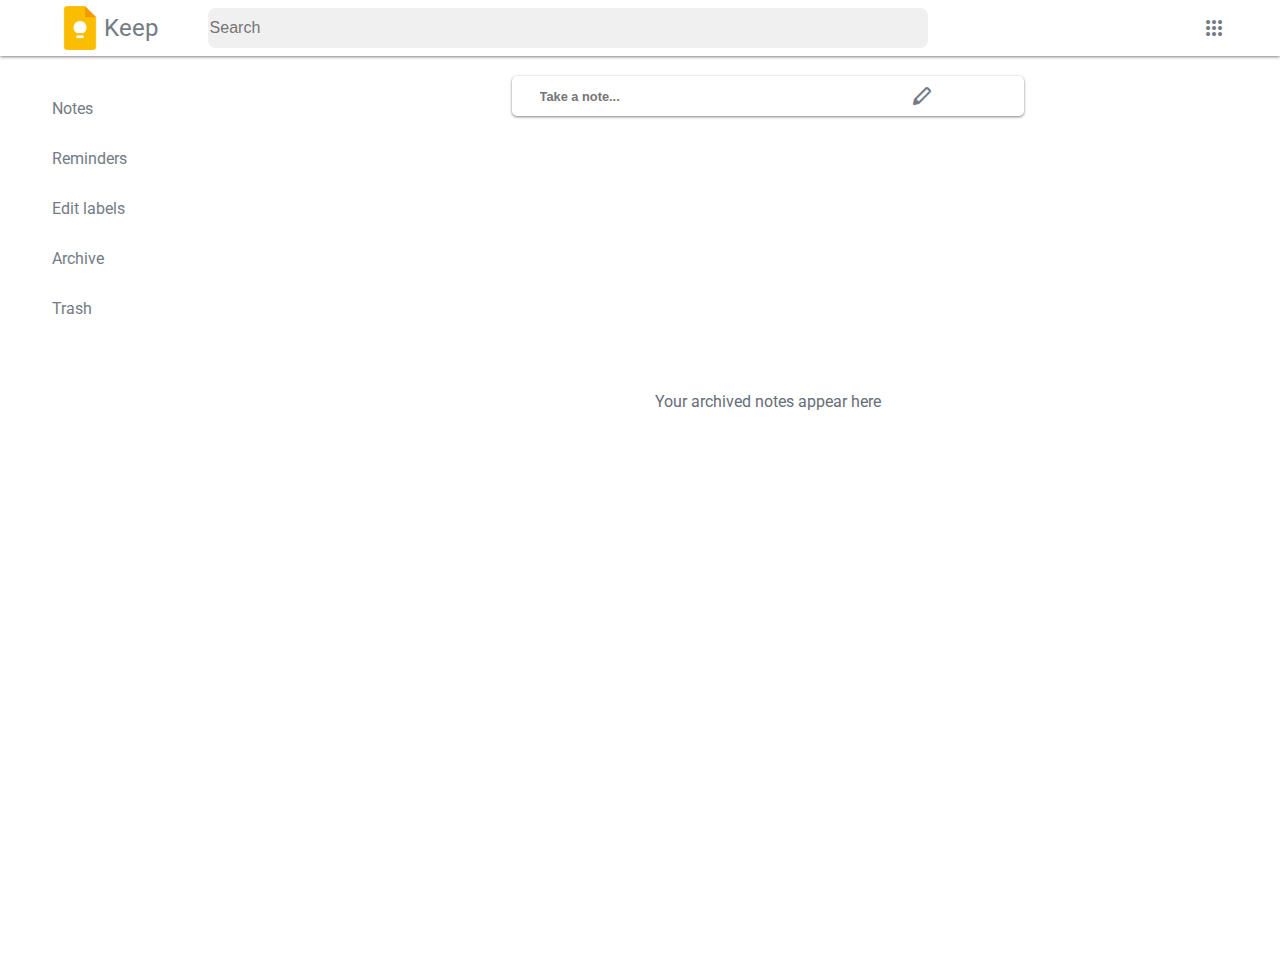
<file: archive.html>
<!DOCTYPE html>
<html lang="en">
  <head>
    <meta charset="UTF-8" />
    <meta name="viewport" content="width=device-width, initial-scale=1.0" />
    <link rel="icon" href="Google_Keep_icon.png" />
    <link
      rel="stylesheet"
      href="https://cdnjs.cloudflare.com/ajax/libs/font-awesome/6.4.2/css/all.min.css"
      integrity="sha512-z3gLpd7yknf1YoNbCzqRKc4qyor8gaKU1qmn+CShxbuBusANI9QpRohGBreCFkKxLhei6S9CQXFEbbKuqLg0DA=="
      crossorigin="anonymous"
      referrerpolicy="no-referrer"
    />
    <title>Google Keep</title>
    <link rel="preconnect" href="https://fonts.googleapis.com" />
    <link rel="preconnect" href="https://fonts.gstatic.com" crossorigin />
    <link
      href="https://fonts.googleapis.com/css2?family=Montserrat:ital,wght@0,300;0,500;0,600;0,700;1,400&family=Poppins&family=Roboto&display=swap"
      rel="stylesheet"
    />
    <link
      rel="stylesheet"
      href="https://fonts.googleapis.com/css2?family=Material+Symbols+Outlined:opsz,wght,FILL,GRAD@20..48,100..700,0..1,-50..200"
    />
    <link
      rel="stylesheet"
      href="https://fonts.googleapis.com/css2?family=Material+Symbols+Outlined:opsz,wght,FILL,GRAD@20..48,100..700,0..1,-50..200"
    />
    <link
      rel="stylesheet"
      href="https://fonts.googleapis.com/css2?family=Material+Symbols+Outlined:opsz,wght,FILL,GRAD@20..48,100..700,0..1,-50..200"
    />
    <link rel="stylesheet" href="sidebar.css" />
  </head>
  <body>
    <div class="main">
      <div class="upper">
        <div class="left">
          <div class="leftPart1">
            <i class="fa-solid fa-bars"></i>
          </div>
          <div class="leftPart2">
            <a href="index.html">
              <img src="Google_Keep_icon.png" alt="internet error" />
              <p id="para" style="color: #747b86">Keep</p>
            </a>
          </div>
        </div>
        <div class="centre">
          <input type="search" name="SB" id="searchBar" placeholder="Search" />
          <div class="centreIcons">
            <i class="fa-solid fa-magnifying-glass"></i>
            <i class="fa-solid fa-rotate-right"></i>
            <i class="fa-solid fa-gear"></i>
            <i class="fa-solid fa-rectangle-list"></i>
          </div>
        </div>
        <div class="right">
          <div class="rbox">
            <span class="material-symbols-outlined"> apps </span>
            <i class="fa-solid fa-user"></i>
          </div>
        </div>
      </div>
      <div class="lower">
        <div class="sidebar">
          <label for="contentLower"></label>
          <div class="menu">
            <div>
              <i class="fa-solid fa-lightbulb" href="index.html"></i>
              <a href="index.html" style="z-index: 1000">Notes</a>
            </div>
            <div>
              <i class="fa-regular fa-bell"></i>
              <a href="reminders.html">Reminders</a>
            </div>
            <div>
              <i class="fa-regular fa-pen-to-square"></i>
              <a href="edit-labels.html">Edit labels</a>
            </div>
            <div>
              <i class="fa-solid fa-box-archive"></i>
              <a href="archive.html">Archive</a>
            </div>
            <div>
              <i class="fa-regular fa-trash-can"></i>
              <a href="trash.html">Trash</a>
            </div>
          </div>
        </div>
        <div class="content">
          <div class="contentUpper">
            <div class="outerBox">
              <div class="bar">
                <input type="text" id="noteText" placeholder="Take a note..." />
                <div class="barIcons">
                  <i class="fa-regular fa-square-check"></i>
                  <span class="material-symbols-outlined"> stylus </span>
                  <i class="fa-solid fa-image"></i>
                </div>
              </div>
            </div>
          </div>
          <div class="contentLower" id="contentLower">
            <div class="contentBox">
              <div class="contentBoxHead">
                <i class="fa-solid fa-box-archive"></i>
              </div>
              <div class="contentBoxContent">
                <p id="contentBoxText" style="color: #676d77">
                  Your archived notes appear here
                </p>
              </div>
            </div>
          </div>
        </div>
      </div>
    </div>
  </body>
</html>
</file>
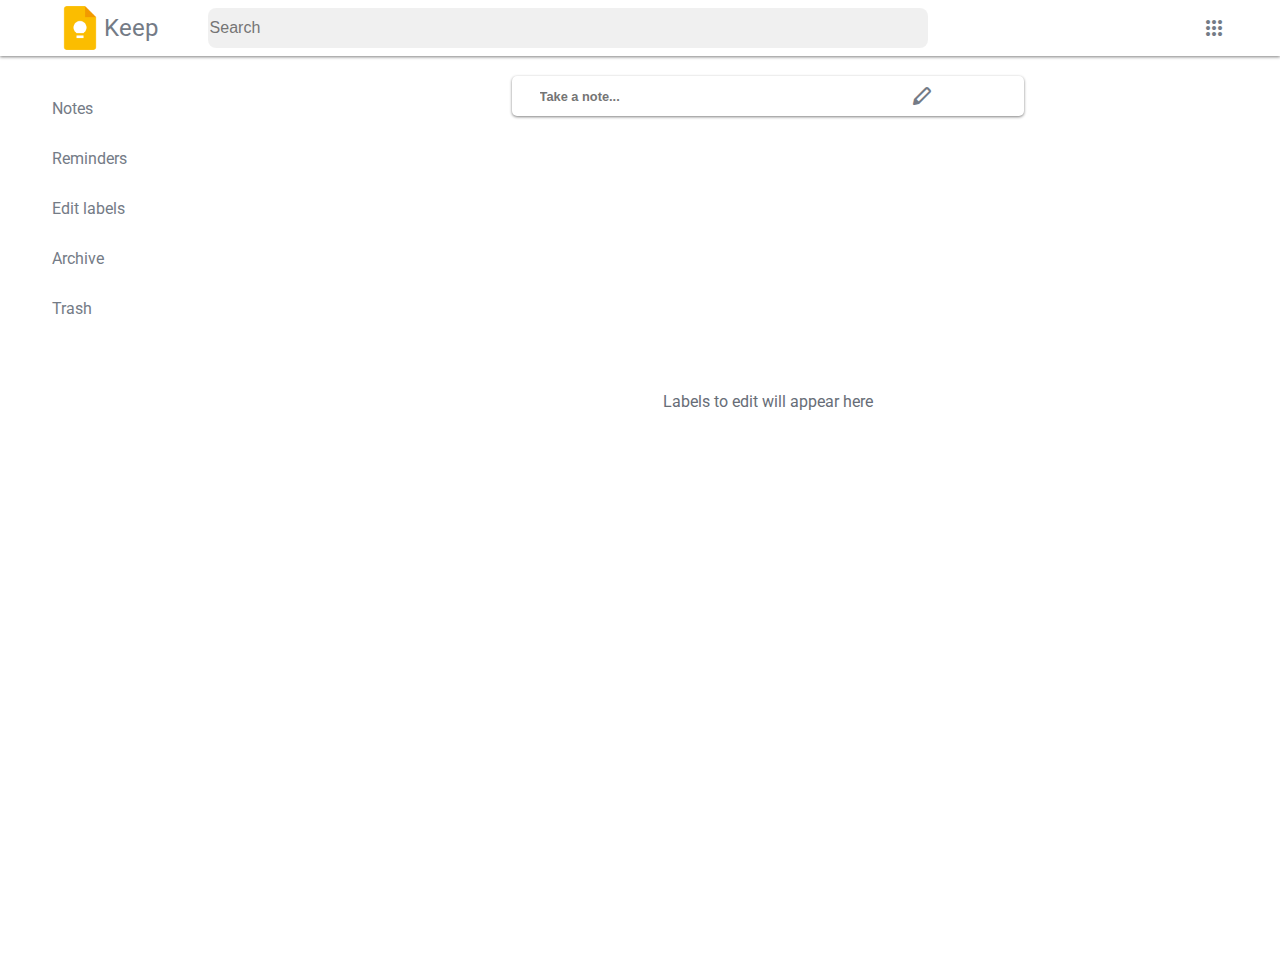
<file: edit-labels.html>
<!DOCTYPE html>
<html lang="en">
  <head>
    <meta charset="UTF-8" />
    <meta name="viewport" content="width=device-width, initial-scale=1.0" />
    <link rel="icon" href="Google_Keep_icon.png" />
    <link
      rel="stylesheet"
      href="https://cdnjs.cloudflare.com/ajax/libs/font-awesome/6.4.2/css/all.min.css"
      integrity="sha512-z3gLpd7yknf1YoNbCzqRKc4qyor8gaKU1qmn+CShxbuBusANI9QpRohGBreCFkKxLhei6S9CQXFEbbKuqLg0DA=="
      crossorigin="anonymous"
      referrerpolicy="no-referrer"
    />
    <title>Google Keep</title>
    <link rel="preconnect" href="https://fonts.googleapis.com" />
    <link rel="preconnect" href="https://fonts.gstatic.com" crossorigin />
    <link
      href="https://fonts.googleapis.com/css2?family=Montserrat:ital,wght@0,300;0,500;0,600;0,700;1,400&family=Poppins&family=Roboto&display=swap"
      rel="stylesheet"
    />
    <link
      rel="stylesheet"
      href="https://fonts.googleapis.com/css2?family=Material+Symbols+Outlined:opsz,wght,FILL,GRAD@20..48,100..700,0..1,-50..200"
    />
    <link
      rel="stylesheet"
      href="https://fonts.googleapis.com/css2?family=Material+Symbols+Outlined:opsz,wght,FILL,GRAD@20..48,100..700,0..1,-50..200"
    />
    <link
      rel="stylesheet"
      href="https://fonts.googleapis.com/css2?family=Material+Symbols+Outlined:opsz,wght,FILL,GRAD@20..48,100..700,0..1,-50..200"
    />
    <link rel="stylesheet" href="sidebar.css" />
  </head>
  <body>
    <div class="main">
      <div class="upper">
        <div class="left">
          <div class="leftPart1">
            <i class="fa-solid fa-bars"></i>
          </div>
          <div class="leftPart2">
            <a href="index.html">
              <img src="Google_Keep_icon.png" alt="internet error" />
              <p id="para" style="color: #747b86">Keep</p>
            </a>
          </div>
        </div>
        <div class="centre">
          <input type="search" name="SB" id="searchBar" placeholder="Search" />
          <div class="centreIcons">
            <i class="fa-solid fa-magnifying-glass"></i>
            <i class="fa-solid fa-rotate-right"></i>
            <i class="fa-solid fa-gear"></i>
            <i class="fa-solid fa-rectangle-list"></i>
          </div>
        </div>
        <div class="right">
          <div class="rbox">
            <span class="material-symbols-outlined"> apps </span>
            <i class="fa-solid fa-user"></i>
          </div>
        </div>
      </div>
      <div class="lower">
        <div class="sidebar">
          <label for="contentLower"></label>
          <div class="menu">
            <div>
              <i class="fa-solid fa-lightbulb" href="index.html"></i>
              <a href="index.html" style="z-index: 1000">Notes</a>
            </div>
            <div>
              <i class="fa-regular fa-bell"></i>
              <a href="reminders.html">Reminders</a>
            </div>
            <div>
              <i class="fa-regular fa-pen-to-square"></i>
              <a href="edit-labels.html">Edit labels</a>
            </div>
            <div>
              <i class="fa-solid fa-box-archive"></i>
              <a href="archive.html">Archive</a>
            </div>
            <div>
              <i class="fa-regular fa-trash-can"></i>
              <a href="trash.html">Trash</a>
            </div>
          </div>
        </div>
        <div class="content">
          <div class="contentUpper">
            <div class="outerBox">
              <div class="bar">
                <input type="text" id="noteText" placeholder="Take a note..." />
                <div class="barIcons">
                  <i class="fa-regular fa-square-check"></i>
                  <span class="material-symbols-outlined"> stylus </span>
                  <i class="fa-solid fa-image"></i>
                </div>
              </div>
            </div>
          </div>
          <div class="contentLower" id="contentLower">
            <div class="contentBox">
              <div class="contentBoxHead">
                <i class="fa-regular fa-pen-to-square"></i>
              </div>
              <div class="contentBoxContent">
                <p id="contentBoxText" style="color: #676d77">
                  Labels to edit will appear here
                </p>
              </div>
            </div>
          </div>
        </div>
      </div>
    </div>
  </body>
</html>
</file>
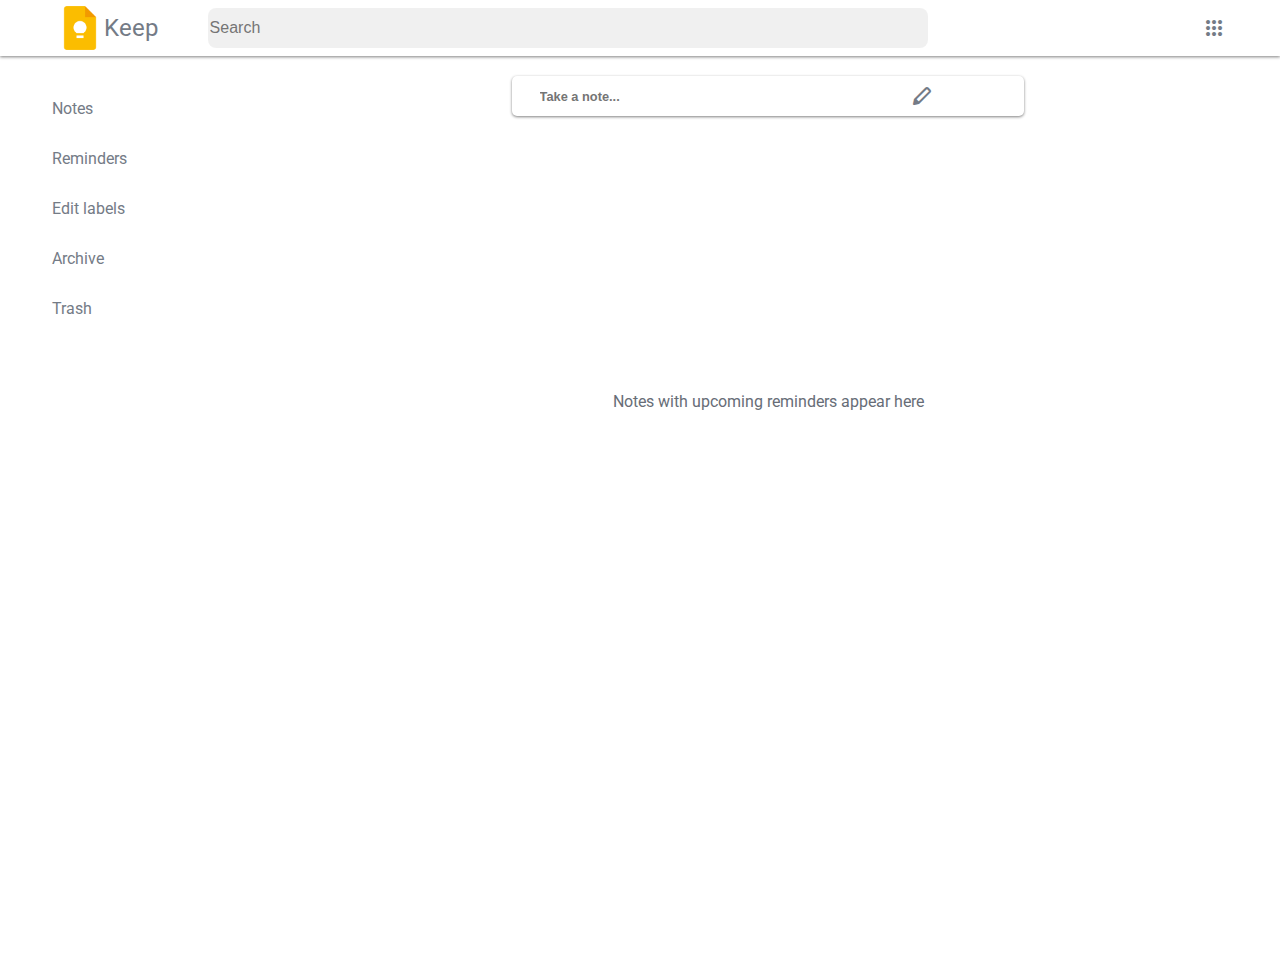
<file: reminders.html>
<!DOCTYPE html>
<html lang="en">
  <head>
    <meta charset="UTF-8" />
    <meta name="viewport" content="width=device-width, initial-scale=1.0" />
    <link rel="icon" href="Google_Keep_icon.png" />
    <link
      rel="stylesheet"
      href="https://cdnjs.cloudflare.com/ajax/libs/font-awesome/6.4.2/css/all.min.css"
      integrity="sha512-z3gLpd7yknf1YoNbCzqRKc4qyor8gaKU1qmn+CShxbuBusANI9QpRohGBreCFkKxLhei6S9CQXFEbbKuqLg0DA=="
      crossorigin="anonymous"
      referrerpolicy="no-referrer"
    />
    <title>Google Keep</title>
    <link rel="preconnect" href="https://fonts.googleapis.com" />
    <link rel="preconnect" href="https://fonts.gstatic.com" crossorigin />
    <link
      href="https://fonts.googleapis.com/css2?family=Montserrat:ital,wght@0,300;0,500;0,600;0,700;1,400&family=Poppins&family=Roboto&display=swap"
      rel="stylesheet"
    />
    <link
      rel="stylesheet"
      href="https://fonts.googleapis.com/css2?family=Material+Symbols+Outlined:opsz,wght,FILL,GRAD@20..48,100..700,0..1,-50..200"
    />
    <link
      rel="stylesheet"
      href="https://fonts.googleapis.com/css2?family=Material+Symbols+Outlined:opsz,wght,FILL,GRAD@20..48,100..700,0..1,-50..200"
    />
    <link
      rel="stylesheet"
      href="https://fonts.googleapis.com/css2?family=Material+Symbols+Outlined:opsz,wght,FILL,GRAD@20..48,100..700,0..1,-50..200"
    />
    <link rel="stylesheet" href="sidebar.css" />
  </head>
  <body>
    <div class="main">
      <div class="upper">
        <div class="left">
          <div class="leftPart1">
            <i class="fa-solid fa-bars"></i>
          </div>
          <div class="leftPart2">
            <a href="index.html">
              <img src="Google_Keep_icon.png" alt="internet error" />
              <p id="para" style="color: #747b86">Keep</p>
            </a>
          </div>
        </div>
        <div class="centre">
          <input type="search" name="SB" id="searchBar" placeholder="Search" />
          <div class="centreIcons">
            <i class="fa-solid fa-magnifying-glass"></i>
            <i class="fa-solid fa-rotate-right"></i>
            <i class="fa-solid fa-gear"></i>
            <i class="fa-solid fa-rectangle-list"></i>
          </div>
        </div>
        <div class="right">
          <div class="rbox">
            <span class="material-symbols-outlined"> apps </span>
            <i class="fa-solid fa-user"></i>
          </div>
        </div>
      </div>
      <div class="lower">
        <div class="sidebar">
          <label for="contentLower"></label>
          <div class="menu">
            <div>
              <i class="fa-solid fa-lightbulb" href="index.html"></i>
              <a href="index.html" style="z-index: 1000">Notes</a>
            </div>
            <div>
              <i class="fa-regular fa-bell"></i>
              <a href="reminders.html">Reminders</a>
            </div>
            <div>
              <i class="fa-regular fa-pen-to-square"></i>
              <a href="edit-labels.html">Edit labels</a>
            </div>
            <div>
              <i class="fa-solid fa-box-archive"></i>
              <a href="archive.html">Archive</a>
            </div>
            <div>
              <i class="fa-regular fa-trash-can"></i>
              <a href="trash.html">Trash</a>
            </div>
          </div>
        </div>
        <div class="content">
          <div class="contentUpper">
            <div class="outerBox">
              <div class="bar">
                <input type="text" id="noteText" placeholder="Take a note..." />
                <div class="barIcons">
                  <i class="fa-regular fa-square-check"></i>
                  <span class="material-symbols-outlined"> stylus </span>
                  <i class="fa-solid fa-image"></i>
                </div>
              </div>
            </div>
          </div>
          <div class="contentLower" id="contentLower">
            <div class="contentBox">
              <div class="contentBoxHead">
                <i class="fa-regular fa-bell"></i>
              </div>
              <div class="contentBoxContent">
                <p id="contentBoxText" style="color: #676d77">
                  Notes with upcoming reminders appear here
                </p>
              </div>
            </div>
          </div>
        </div>
      </div>
    </div>
  </body>
</html>
</file>
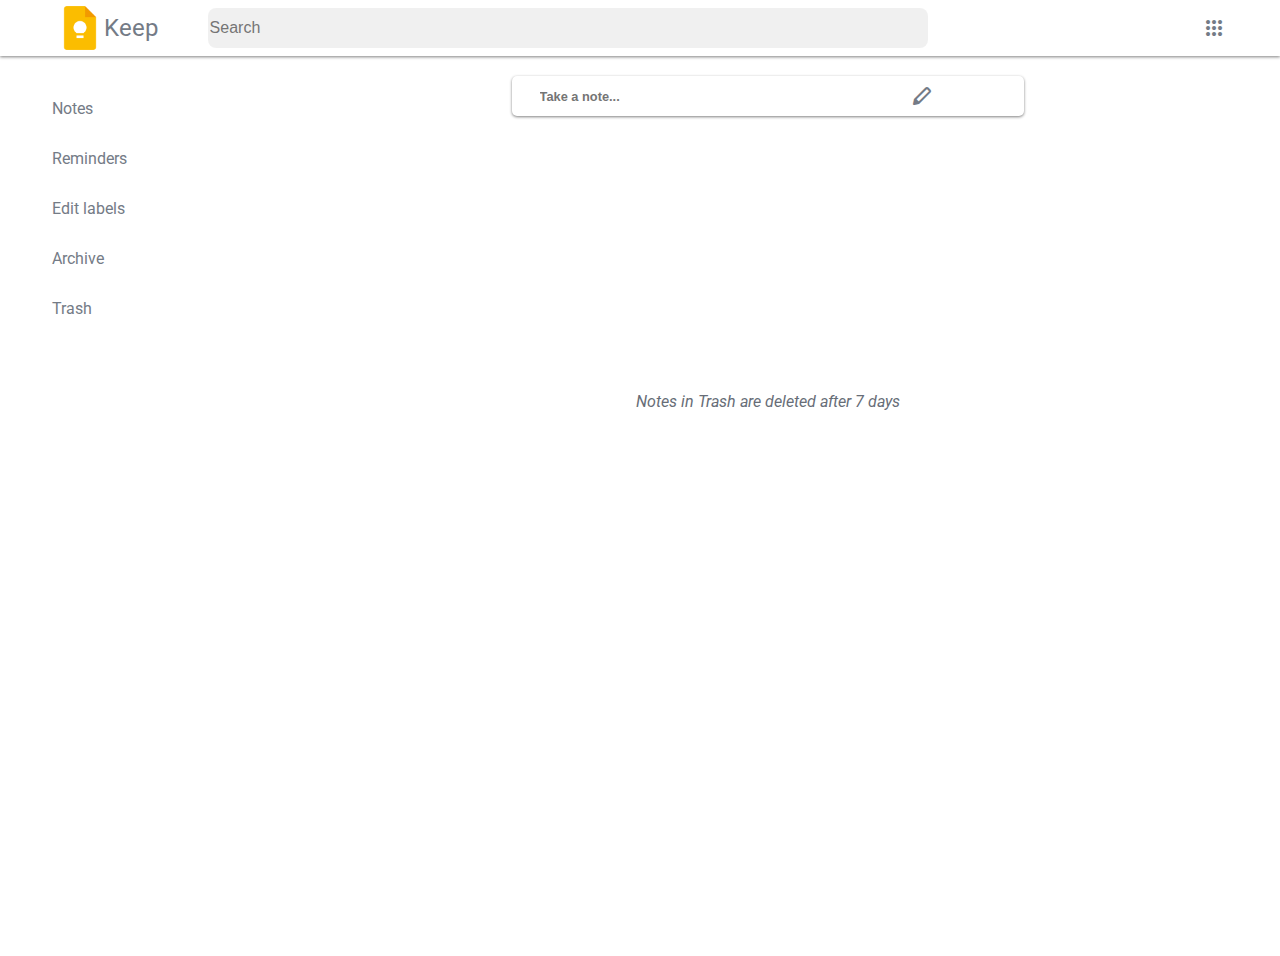
<file: trash.html>
<!DOCTYPE html>
<html lang="en">
  <head>
    <meta charset="UTF-8" />
    <meta name="viewport" content="width=device-width, initial-scale=1.0" />
    <link rel="icon" href="Google_Keep_icon.png" />
    <link
      rel="stylesheet"
      href="https://cdnjs.cloudflare.com/ajax/libs/font-awesome/6.4.2/css/all.min.css"
      integrity="sha512-z3gLpd7yknf1YoNbCzqRKc4qyor8gaKU1qmn+CShxbuBusANI9QpRohGBreCFkKxLhei6S9CQXFEbbKuqLg0DA=="
      crossorigin="anonymous"
      referrerpolicy="no-referrer"
    />
    <title>Google Keep</title>
    <link rel="preconnect" href="https://fonts.googleapis.com" />
    <link rel="preconnect" href="https://fonts.gstatic.com" crossorigin />
    <link
      href="https://fonts.googleapis.com/css2?family=Montserrat:ital,wght@0,300;0,500;0,600;0,700;1,400&family=Poppins&family=Roboto&display=swap"
      rel="stylesheet"
    />
    <link
      rel="stylesheet"
      href="https://fonts.googleapis.com/css2?family=Material+Symbols+Outlined:opsz,wght,FILL,GRAD@20..48,100..700,0..1,-50..200"
    />
    <link
      rel="stylesheet"
      href="https://fonts.googleapis.com/css2?family=Material+Symbols+Outlined:opsz,wght,FILL,GRAD@20..48,100..700,0..1,-50..200"
    />
    <link
      rel="stylesheet"
      href="https://fonts.googleapis.com/css2?family=Material+Symbols+Outlined:opsz,wght,FILL,GRAD@20..48,100..700,0..1,-50..200"
    />
    <link rel="stylesheet" href="sidebar.css" />
  </head>
  <body>
    <div class="main">
      <div class="upper">
        <div class="left">
          <div class="leftPart1">
            <i class="fa-solid fa-bars"></i>
          </div>
          <div class="leftPart2">
            <a href="index.html">
              <img src="Google_Keep_icon.png" alt="internet error" />
              <p id="para" style="color: #747b86">Keep</p>
            </a>
          </div>
        </div>
        <div class="centre">
          <input type="search" name="SB" id="searchBar" placeholder="Search" />
          <div class="centreIcons">
            <i class="fa-solid fa-magnifying-glass"></i>
            <i class="fa-solid fa-rotate-right"></i>
            <i class="fa-solid fa-gear"></i>
            <i class="fa-solid fa-rectangle-list"></i>
          </div>
        </div>
        <div class="right">
          <div class="rbox">
            <span class="material-symbols-outlined"> apps </span>
            <i class="fa-solid fa-user"></i>
          </div>
        </div>
      </div>
      <div class="lower">
        <div class="sidebar">
          <label for="contentLower"></label>
          <div class="menu">
            <div>
              <i class="fa-solid fa-lightbulb" href="index.html"></i>
              <a href="index.html" style="z-index: 1000">Notes</a>
            </div>
            <div>
              <i class="fa-regular fa-bell"></i>
              <a href="reminders.html">Reminders</a>
            </div>
            <div>
              <i class="fa-regular fa-pen-to-square"></i>
              <a href="edit-labels.html">Edit labels</a>
            </div>
            <div>
              <i class="fa-solid fa-box-archive"></i>
              <a href="archive.html">Archive</a>
            </div>
            <div>
              <i class="fa-regular fa-trash-can"></i>
              <a href="trash.html">Trash</a>
            </div>
          </div>
        </div>
        <div class="content">
          <div class="contentUpper">
            <div class="outerBox">
              <div class="bar">
                <input type="text" id="noteText" placeholder="Take a note..." />
                <div class="barIcons">
                  <i class="fa-regular fa-square-check"></i>
                  <span class="material-symbols-outlined"> stylus </span>
                  <i class="fa-solid fa-image"></i>
                </div>
              </div>
            </div>
          </div>
          <div class="contentLower" id="contentLower">
            <div class="contentBox">
              <div class="contentBoxHead">
                <i class="fa-regular fa-trash-can"></i>
              </div>
              <div class="contentBoxContent">
                <p id="contentBoxText" style="color: #676d77">
                  <em>Notes in Trash are deleted after 7 days</em>
                </p>
              </div>
            </div>
          </div>
        </div>
      </div>
    </div>
  </body>
</html>
</file>
<file: sidebar.css>
body {
  font-family: "Montserrat", sans-serif;
  font-family: "Roboto", arial, sans-serif;
  margin: 0;
}
.upper {
  display: flex;
  height: 2.5rem;
  padding: 0.5rem;
  box-shadow: 0px 1px 3px 0px gray;
  position: sticky;
}
i {
  color: #747b86;
}
i:hover {
  cursor: pointer;
  color: #000;
}
span {
  color: #747b86;
}
span:hover {
  cursor: pointer;
  color: #000;
}
.left {
  display: flex;
  justify-content: flex-start;
  width: 15rem;
}
.leftPart1 {
  width: 2rem;
  display: flex;
  align-items: center;
  justify-content: center;
  font-size: 1.5rem;
  margin-left: 1rem;
}
.leftPart2 img {
  width: 3rem;
  height: 3rem;
}
.leftPart2 {
  display: flex;
  justify-content: space-evenly;
  align-items: center;
}
.leftPart2 a {
  display: flex;
  align-items: center;
  text-decoration: blink;
}
.leftPart2 p {
  font-size: 1.5rem;
}
.fa-magnifying-glass {
  display: none;
}
.centre {
  display: flex;
  justify-content: space-between;
  align-items: center;
  width: 70rem;
}
#searchBar {
  width: 45rem;
  height: 100%;
  font-size: 1rem;
  background-color: rgb(0 0 0 / 6%);
  border-radius: 8px;
  border: 0;
}
.centreIcons {
  font-size: 100%;
  display: flex;
  justify-content: space-between;
  width: 7rem;
}

.right {
  width: 10rem;
  display: flex;
  justify-content: right;
  align-items: center;
}
.rbox {
  width: 70%;
  display: flex;
  justify-content: space-evenly;
  align-items: center;
  font-size: 1.5rem;
}
.lower {
  display: flex;
}
.sidebar {
  position: relative;
  height: 100vh;
  width: 16rem;
}
.sidebar .menu {
  position: absolute;
  width: 100%;
  top: 3%;
  line-height: 3rem;
}

.sidebar .menu a {
  margin-top: 0.375rem;
  padding: 0.875rem 1.25rem;
}

.sidebar .menu i {
  padding-right: 0.5rem;
  margin-left: 1.5rem;
  font-size: 1.25rem;
}

.content {
  width: 75%;
}
.contentUpper {
  display: flex;
  height: 5rem;
  justify-content: center;
  align-items: center;
}
.bar {
  width: 100%;
  display: flex;
  justify-content: space-between;
  height: 60%;
  border-radius: 2px;
  padding: 0rem;
  margin: 5%;
}
.bar input {
  width: 70%;
  border: none;
  font-weight: 600;
  font-size: 0.8rem;
}
.barIcons {
  display: flex;
  justify-content: space-evenly;
  align-items: center;
  width: 35%;
  font-size: 1.5rem;
}

.outerBox {
  width: 50%;
  height: 50%;
  display: flex;
  align-items: center;
  border-radius: 5px;
  box-shadow: 0px 1px 3px 0px gray;
}

.contentLower {
  display: flex;
  flex-wrap: wrap;
  align-items: center;
  justify-content: center;
}
.contentBox {
  margin: 1rem;
  border-radius: 6px;
  width: 100vw;
}
.contentBoxContent {
  height: 6rem;
  display: flex;
  justify-content: center;
  flex-wrap: wrap;
  text-align: center;
}

.menu div:hover {
  background-color: #feefc3;
  border-radius: 0 25px 25px 0;
  cursor: pointer;
}
a {
  text-decoration: none;
  color: #747b86;
}

/* new */
.contentBoxHead {
  color: grey;
  text-align: center;
  display: flex;
  justify-content: center;
  flex-wrap: wrap;
  width: 100%;
  height: 15rem;
}
.contentBoxHead i {
  font-size: 9rem;
  display: flex;
  align-items: center;
}
@media (max-width: 600px) {
  #searchBar {
    display: none;
  }
  .fa-rectangle-list {
    display: none;
  }
  .fa-magnifying-glass {
    display: block;
  }
  .rbox .material-symbols-outlined {
    display: none;
  }
  .centreIcons {
    justify-content: end;
    font-size: 1rem;
    letter-spacing: 1rem;
  }
  .upper {
    height: 2rem;
    width: 100%;
    padding: 0.5rem;
  }
  .leftPart1 {
    font-size: 1rem;
    margin: 0;
  }
  .menu a {
    display: none;
  }
  .sidebar {
    width: 4rem;
    position: sticky;
  }
  .sidebar .menu {
    position: sticky;
  }
  .contentLower {
    display: flex;
    flex-wrap: wrap;
  }
  .leftPart2 img {
    width: 2rem;
    height: 100%;
  }
  .left {
    width: 38rem;
    height: 100%;
    display: flex;
    justify-content: center;
    align-items: center;
  }
  .rbox {
    width: 100%;
    font-size: 1rem;
  }
  .centre {
    width: 80%;
  }
  .right {
    width: 7rem;
  }
  .leftPart2 {
    display: flex;
    justify-content: flex-start;
    align-items: center;
    width: 100%;
    height: 100%;
  }
  .leftPart2 p {
    font-size: 1rem;
    height: 100%;
    padding: 0px;
    margin: 0px;
    display: flex;
    align-items: center;
  }
  .outerBox {
    width: 100%;
  }
  .barIcons {
    font-size: 1rem;
    width: 50%;
  }
  .contentBox {
    margin: 0;
    width: 100%;
  }
  .contentBoxHead {
    height: 9rem;
  }
  .contentBoxHead i {
    font-size: 5rem;
  }
  .content {
    margin: 1rem;
    font-size: 0.8rem;
  }
}

@media (min-width: 318px) {
  .fa-rectangle-list {
    display: block;
  }
  .contentBox {
    margin: 0;
    width: 80%;
  }
}
@media (min-width: 600px) and (max-width: 795px) {
  .upper {
    height: 2rem;
    width: 100%;
    padding: 0.5rem;
  }
  .fa-magnifying-glass {
    display: block;
  }
  #searchBar {
    display: none;
  }
  .menu a {
    display: none;
  }

  .sidebar {
    width: 4rem;
    position: sticky;
  }
  .sidebar .menu {
    position: sticky;
  }
  .contentBox {
    margin: 0;
    width: 100%;
  }
  .content {
    width: 85%;
  }
  .left {
    width: 38rem;
    height: 100%;
    display: flex;
    justify-content: center;
    align-items: center;
  }
  .leftPart1 {
    font-size: 1rem;
    margin: 0;
  }
  .leftPart2 img {
    width: 2rem;
    height: 100%;
  }
  .leftPart2 {
    display: flex;
    justify-content: flex-start;
    align-items: center;
    width: 100%;
    height: 100%;
  }
  .leftPart2 p {
    font-size: 1rem;
    height: 100%;
    padding: 0px;
    margin: 0px;
    display: flex;
    align-items: center;
  }
  .centre {
    display: flex;
    justify-content: space-between;
    align-items: center;
    width: 27%;
  }
  .right {
    width: 11rem;
  }
  .rbox {
    width: 100%;
    font-size: 1rem;
  }
  .contentBoxContent {
    font-size: 1rem;
  }
}

@media (min-width: 795px) and (max-width: 900px) {
  #searchBar {
    display: block;
  }
  .fa-magnifying-glass {
    display: none;
  }
  .left {
    width: 15rem;
    height: 100%;
    display: flex;
    justify-content: center;
    align-items: center;
  }
  .upper {
    height: 3rem;
    width: 100%;
    padding: 0.5rem;
    display: flex;
    justify-content: space-between;
  }
  .centre {
    width: 30rem;
  }
}
@media (min-width: 900px) and (max-width: 1000px) {
  .menu a {
    display: block;
  }
  .sidebar {
    width: 20%;
  }
  .sidebar .menu {
    position: sticky;
    display: flex;
    flex-wrap: wrap;
    justify-content: space-evenly;
    flex-direction: column;
  }

  .menu div {
    display: flex;
    align-items: center;
    height: 3rem;
  }
  .centre {
    width: 65%;
  }
}
@media (min-width: 1000px) {
  .lower {
    width: 100%;
  }
  .content {
    width: 80%;
  }
}
</file>
